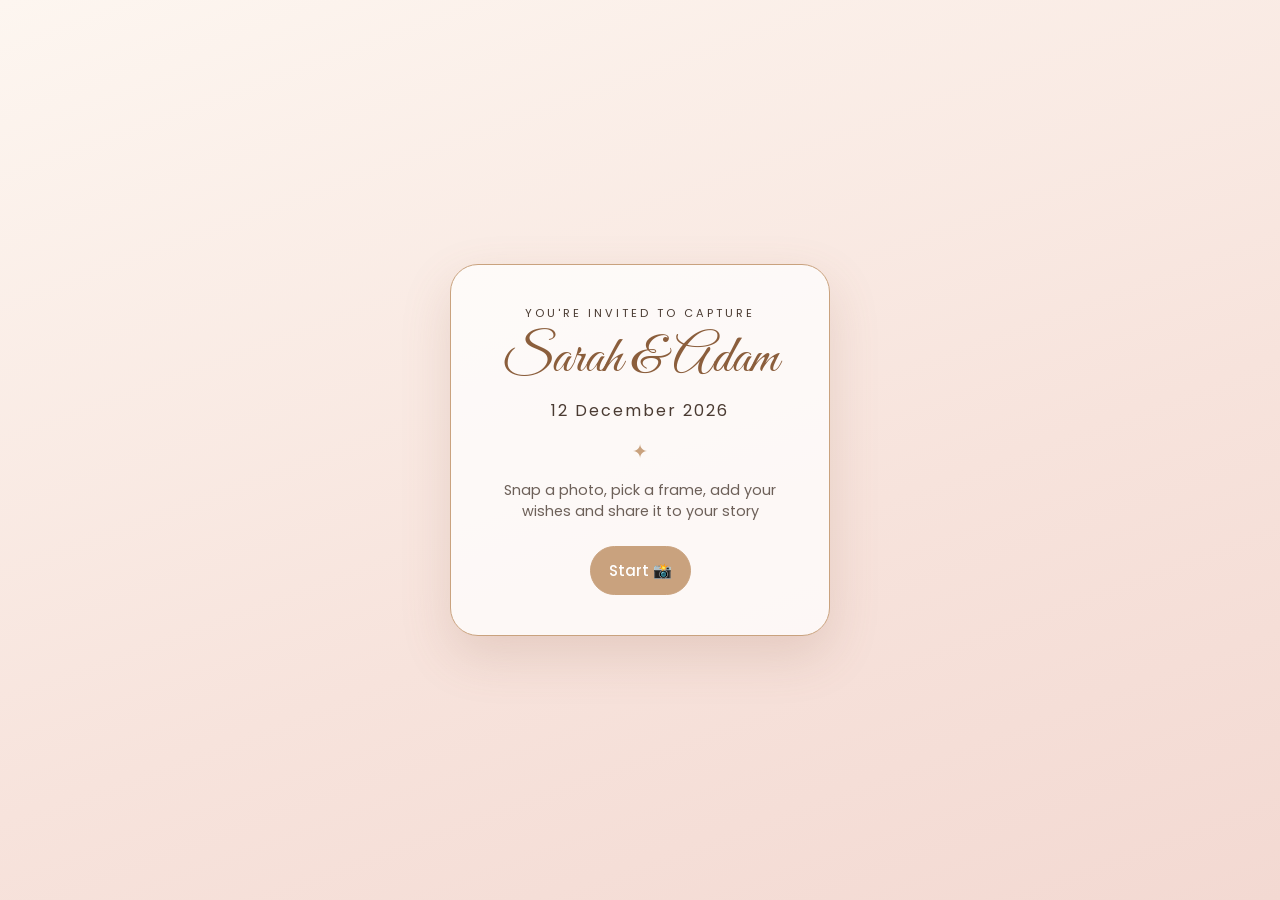
<file: index.html>
<!DOCTYPE html>
<html lang="en">
<head>
  <meta charset="UTF-8" />
  <meta name="viewport" content="width=device-width, initial-scale=1, viewport-fit=cover" />
  <title>Sarah &amp; Adam's Wedding</title>
  <link rel="preconnect" href="https://fonts.googleapis.com" />
  <link rel="preconnect" href="https://fonts.gstatic.com" crossorigin />
  <link href="https://fonts.googleapis.com/css2?family=Allura&family=Dancing+Script:wght@600&family=Great+Vibes&family=Parisienne&family=Pinyon+Script&family=Playfair+Display:ital@1&family=Poppins:wght@400;500&display=swap" rel="stylesheet" />
  <link rel="stylesheet" href="style.css" />
</head>
<body>

  <!-- Welcome screen -->
  <section id="splash">
    <div class="splash-card">
      <p class="small">You're invited to capture</p>
      <h1 class="script">Sarah &amp; Adam</h1>
      <p class="date">12 December 2026</p>
      <div class="divider">✦</div>
      <p class="hint">Snap a photo, pick a frame, add your wishes and share it to your story</p>
      <button id="start" class="primary">Start 📸</button>
    </div>
  </section>

  <!-- Main app -->
  <main id="app" hidden>
    <header>
      <h2 class="script">Sarah &amp; Adam</h2>
      <button id="music" class="icon" aria-label="Toggle music">🎵</button>
    </header>

    <div class="stage" id="stage">
      <video id="video" autoplay playsinline muted></video>
      <img id="photo" alt="" hidden />
      <img id="frameOverlay" src="frames/frame1.png" alt="" />
      <div id="textOverlay" class="text-overlay"></div>
      <div id="countdown" hidden></div>
    </div>

    <!-- Camera buttons -->
    <div class="buttons" id="live">
      <button id="snap" class="primary">📸 Snap</button>
      <label class="btn">🖼️ Gallery
        <input type="file" id="file" accept="image/*" hidden />
      </label>
      <button id="flip">🔄 Flip</button>
    </div>

    <!-- After photo buttons -->
    <div class="buttons" id="after" hidden>
      <button id="share" class="primary">Share to Story</button>
      <button id="save">Save</button>
      <button id="retake">Retake</button>
    </div>

    <!-- Frames -->
    <div class="card">
      <h3>Frames</h3>
      <div class="frames" id="frames">
        <img src="frames/frame1.png" class="frame-thumb active" data-src="frames/frame1.png" alt="Frame 1" />
        <!-- add more here later:
        <img src="frames/frame2.png" class="frame-thumb" data-src="frames/frame2.png" alt="Frame 2" /> -->
      </div>
    </div>

    <!-- Text -->
    <div class="card">
      <h3>Add your wishes ✍️</h3>
      <textarea id="msg" rows="2" placeholder="Type your wish... (drag the text on the photo to move it)">Forever begins today 💕</textarea>

      <div class="fonts" id="fonts">
        <button class="font-chip active" data-font="Great Vibes" style="font-family:'Great Vibes'">Forever</button>
        <button class="font-chip" data-font="Allura" style="font-family:'Allura'">Forever</button>
        <button class="font-chip" data-font="Dancing Script" style="font-family:'Dancing Script'">Forever</button>
        <button class="font-chip" data-font="Parisienne" style="font-family:'Parisienne'">Forever</button>
        <button class="font-chip" data-font="Pinyon Script" style="font-family:'Pinyon Script'">Forever</button>
        <button class="font-chip" data-font="Playfair Display" style="font-family:'Playfair Display';font-style:italic">Forever</button>
      </div>

      <div class="row">
        <span>Colour</span>
        <div class="swatches" id="swatches">
          <button class="swatch active" data-color="#ffffff" style="background:#ffffff"></button>
          <button class="swatch" data-color="#d4af37" style="background:#d4af37"></button>
          <button class="swatch" data-color="#f4b6c2" style="background:#f4b6c2"></button>
          <button class="swatch" data-color="#4a3b32" style="background:#4a3b32"></button>
          <button class="swatch" data-color="#8b1e3f" style="background:#8b1e3f"></button>
        </div>
      </div>

      <div class="row">
        <span>Size</span>
        <input type="range" id="size" min="50" max="220" value="120" />
      </div>
    </div>

    <p class="footer">Made with love 🤍 by the bride's little sister</p>
  </main>

  <audio id="bgm" src="music/song.mp3" loop preload="none"></audio>
  <script src="app.js"></script>
</body>
</html>
</file>
<file: style.css>
:root { --cream:#fdf6f0; --blush:#f3d9d2; --gold:#c9a27e; --brown:#4a3b32; }
* { box-sizing: border-box; -webkit-tap-highlight-color: transparent; }
[hidden] { display: none !important; }

body {
  margin: 0;
  font-family: "Poppins", system-ui, sans-serif;
  color: var(--brown);
  background: linear-gradient(160deg, #fdf6f0 0%, #f7e3dc 60%, #f3d9d2 100%);
  min-height: 100vh;
}
.script { font-family: "Great Vibes", cursive; font-weight: 400; }

/* Splash */
#splash { min-height: 100vh; display: grid; place-items: center; padding: 24px; }
.splash-card {
  width: 100%; max-width: 380px; text-align: center; padding: 40px 28px;
  background: rgba(255,255,255,.75); border: 1px solid var(--gold); border-radius: 28px;
  box-shadow: 0 20px 50px rgba(150,100,80,.18);
}
.splash-card h1 { font-size: 3.4rem; margin: 8px 0; color: #8b5e3c; line-height: 1.1; }
.small { letter-spacing: 3px; text-transform: uppercase; font-size: .7rem; margin: 0; }
.date { letter-spacing: 2px; margin: 0; }
.divider { color: var(--gold); margin: 14px 0; font-size: 1.2rem; }
.hint { font-size: .9rem; opacity: .8; margin-bottom: 24px; }

/* App */
main { max-width: 440px; margin: auto; padding: 12px 16px 40px; }
header { display: flex; align-items: center; justify-content: space-between; }
header h2 { margin: 0; font-size: 2.2rem; color: #8b5e3c; }
.icon { width: 44px; height: 44px; padding: 0; font-size: 1.2rem; }

.stage {
  position: relative; width: 100%; aspect-ratio: 9 / 16; background: #000;
  border-radius: 20px; overflow: hidden; box-shadow: 0 12px 30px rgba(120,80,60,.25);
  user-select: none; -webkit-user-select: none;
}
.stage video, .stage #photo, .stage #frameOverlay {
  position: absolute; inset: 0; width: 100%; height: 100%; object-fit: cover;
}
#frameOverlay { object-fit: fill; pointer-events: none; }

.text-overlay {
  position: absolute; transform: translate(-50%, -50%);
  white-space: pre; text-align: center; line-height: 1.2;
  cursor: grab; touch-action: none; text-shadow: 0 1px 8px rgba(0,0,0,.35);
  padding: 4px 8px; z-index: 3;
}
#countdown {
  position: absolute; inset: 0; display: grid; place-items: center; z-index: 5;
  font-size: 9rem; color: #fff; background: rgba(0,0,0,.25);
  font-family: "Playfair Display", serif;
}

.buttons { display: flex; gap: 10px; justify-content: center; margin: 14px 0; flex-wrap: wrap; }
button, .btn {
  background: #fff; color: var(--brown); border: 1px solid var(--gold);
  padding: 12px 18px; border-radius: 999px; font: 500 15px "Poppins", sans-serif; cursor: pointer;
}
button.primary, .primary { background: var(--gold); color: #fff; border-color: var(--gold); }
button:active { transform: scale(.97); }

.card {
  background: rgba(255,255,255,.7); border-radius: 20px; padding: 16px; margin-top: 14px;
  border: 1px solid rgba(201,162,126,.4);
}
.card h3 { margin: 0 0 10px; font-size: 1rem; }
.frames { display: flex; gap: 10px; overflow-x: auto; padding-bottom: 4px; }
.frame-thumb {
  height: 90px; aspect-ratio: 9/16; object-fit: cover; border-radius: 10px;
  border: 3px solid transparent; background: #ddd; cursor: pointer;
}
.frame-thumb.active { border-color: var(--gold); }

textarea {
  width: 100%; border-radius: 12px; border: 1px solid var(--gold); padding: 10px;
  font: 15px "Poppins", sans-serif; resize: none; background: #fff;
}
.fonts { display: flex; gap: 8px; overflow-x: auto; margin: 10px 0; padding-bottom: 4px; }
.font-chip { font-size: 1.4rem; padding: 6px 16px; white-space: nowrap; }
.font-chip.active { background: var(--gold); color: #fff; }
.row { display: flex; align-items: center; gap: 14px; margin-top: 10px; }
.row span { width: 50px; font-size: .85rem; }
.row input[type=range] { flex: 1; accent-color: var(--gold); }
.swatches { display: flex; gap: 10px; }
.swatch { width: 30px; height: 30px; padding: 0; border-radius: 50%; border: 2px solid #fff; box-shadow: 0 0 0 1px #ccc; }
.swatch.active { box-shadow: 0 0 0 3px var(--gold); }
.footer { text-align: center; font-size: .8rem; opacity: .7; margin-top: 24px; }
</file>
